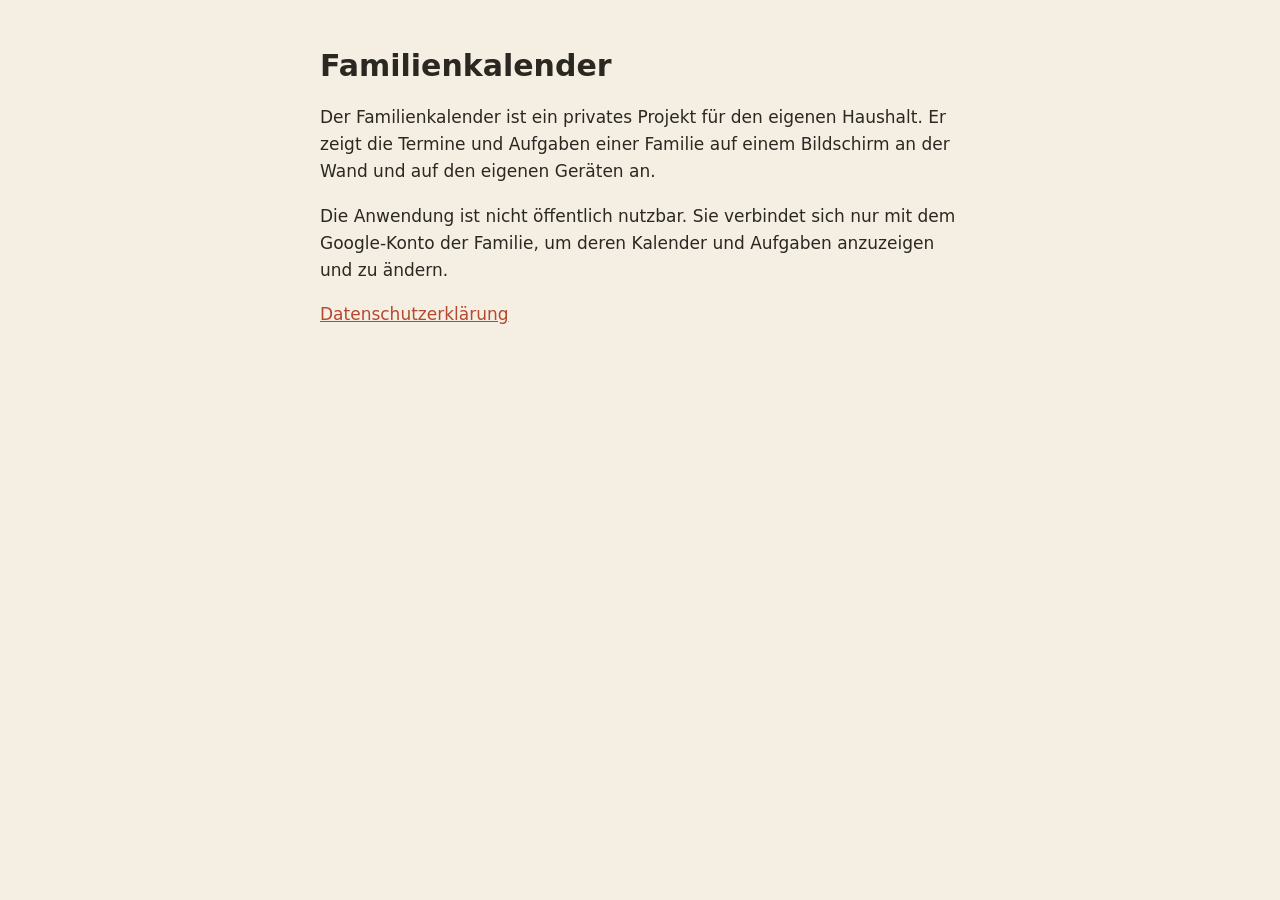
<file: index.html>
<!doctype html>
<html lang="de"><head><meta charset="utf-8"><meta name="viewport" content="width=device-width, initial-scale=1">
<title>Familienkalender</title><link rel="stylesheet" href="style.css"></head><body>
<h1>Familienkalender</h1>
<p>Der Familienkalender ist ein privates Projekt für den eigenen Haushalt. Er zeigt die Termine und Aufgaben einer Familie auf einem Bildschirm an der Wand und auf den eigenen Geräten an.</p>
<p>Die Anwendung ist nicht öffentlich nutzbar. Sie verbindet sich nur mit dem Google-Konto der Familie, um deren Kalender und Aufgaben anzuzeigen und zu ändern.</p>
<p><a href="datenschutz.html">Datenschutzerklärung</a></p>
</body></html>
</file>
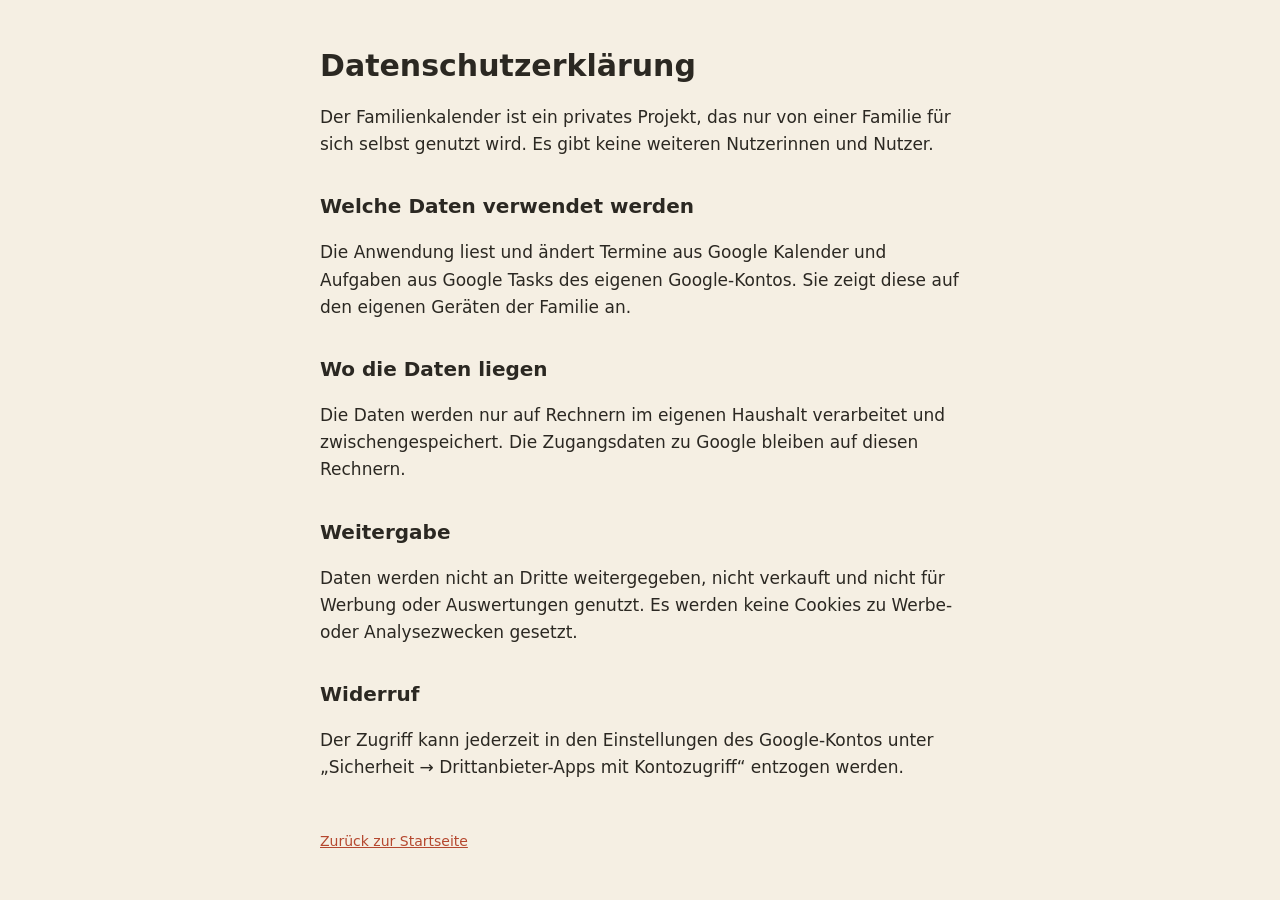
<file: datenschutz.html>
<!doctype html>
<html lang="de"><head><meta charset="utf-8"><meta name="viewport" content="width=device-width, initial-scale=1">
<title>Datenschutzerklärung – Familienkalender</title><link rel="stylesheet" href="style.css"></head><body>
<h1>Datenschutzerklärung</h1>
<p>Der Familienkalender ist ein privates Projekt, das nur von einer Familie für sich selbst genutzt wird. Es gibt keine weiteren Nutzerinnen und Nutzer.</p>
<h2>Welche Daten verwendet werden</h2>
<p>Die Anwendung liest und ändert Termine aus Google Kalender und Aufgaben aus Google Tasks des eigenen Google-Kontos. Sie zeigt diese auf den eigenen Geräten der Familie an.</p>
<h2>Wo die Daten liegen</h2>
<p>Die Daten werden nur auf Rechnern im eigenen Haushalt verarbeitet und zwischengespeichert. Die Zugangsdaten zu Google bleiben auf diesen Rechnern.</p>
<h2>Weitergabe</h2>
<p>Daten werden nicht an Dritte weitergegeben, nicht verkauft und nicht für Werbung oder Auswertungen genutzt. Es werden keine Cookies zu Werbe- oder Analysezwecken gesetzt.</p>
<h2>Widerruf</h2>
<p>Der Zugriff kann jederzeit in den Einstellungen des Google-Kontos unter „Sicherheit → Drittanbieter-Apps mit Kontozugriff“ entzogen werden.</p>
<footer><a href="./">Zurück zur Startseite</a></footer>
</body></html>
</file>
<file: style.css>
body { max-width: 640px; margin: 48px auto; padding: 0 20px; font: 17px/1.6 system-ui, -apple-system, "Segoe UI", sans-serif; color: #2b2822; background: #f5efe3; }
h1 { font-size: 30px; line-height: 1.2; } h2 { font-size: 20px; margin-top: 32px; }
a { color: #b5482f; }
footer { margin-top: 48px; font-size: 14px; color: #7d7466; }
</file>
